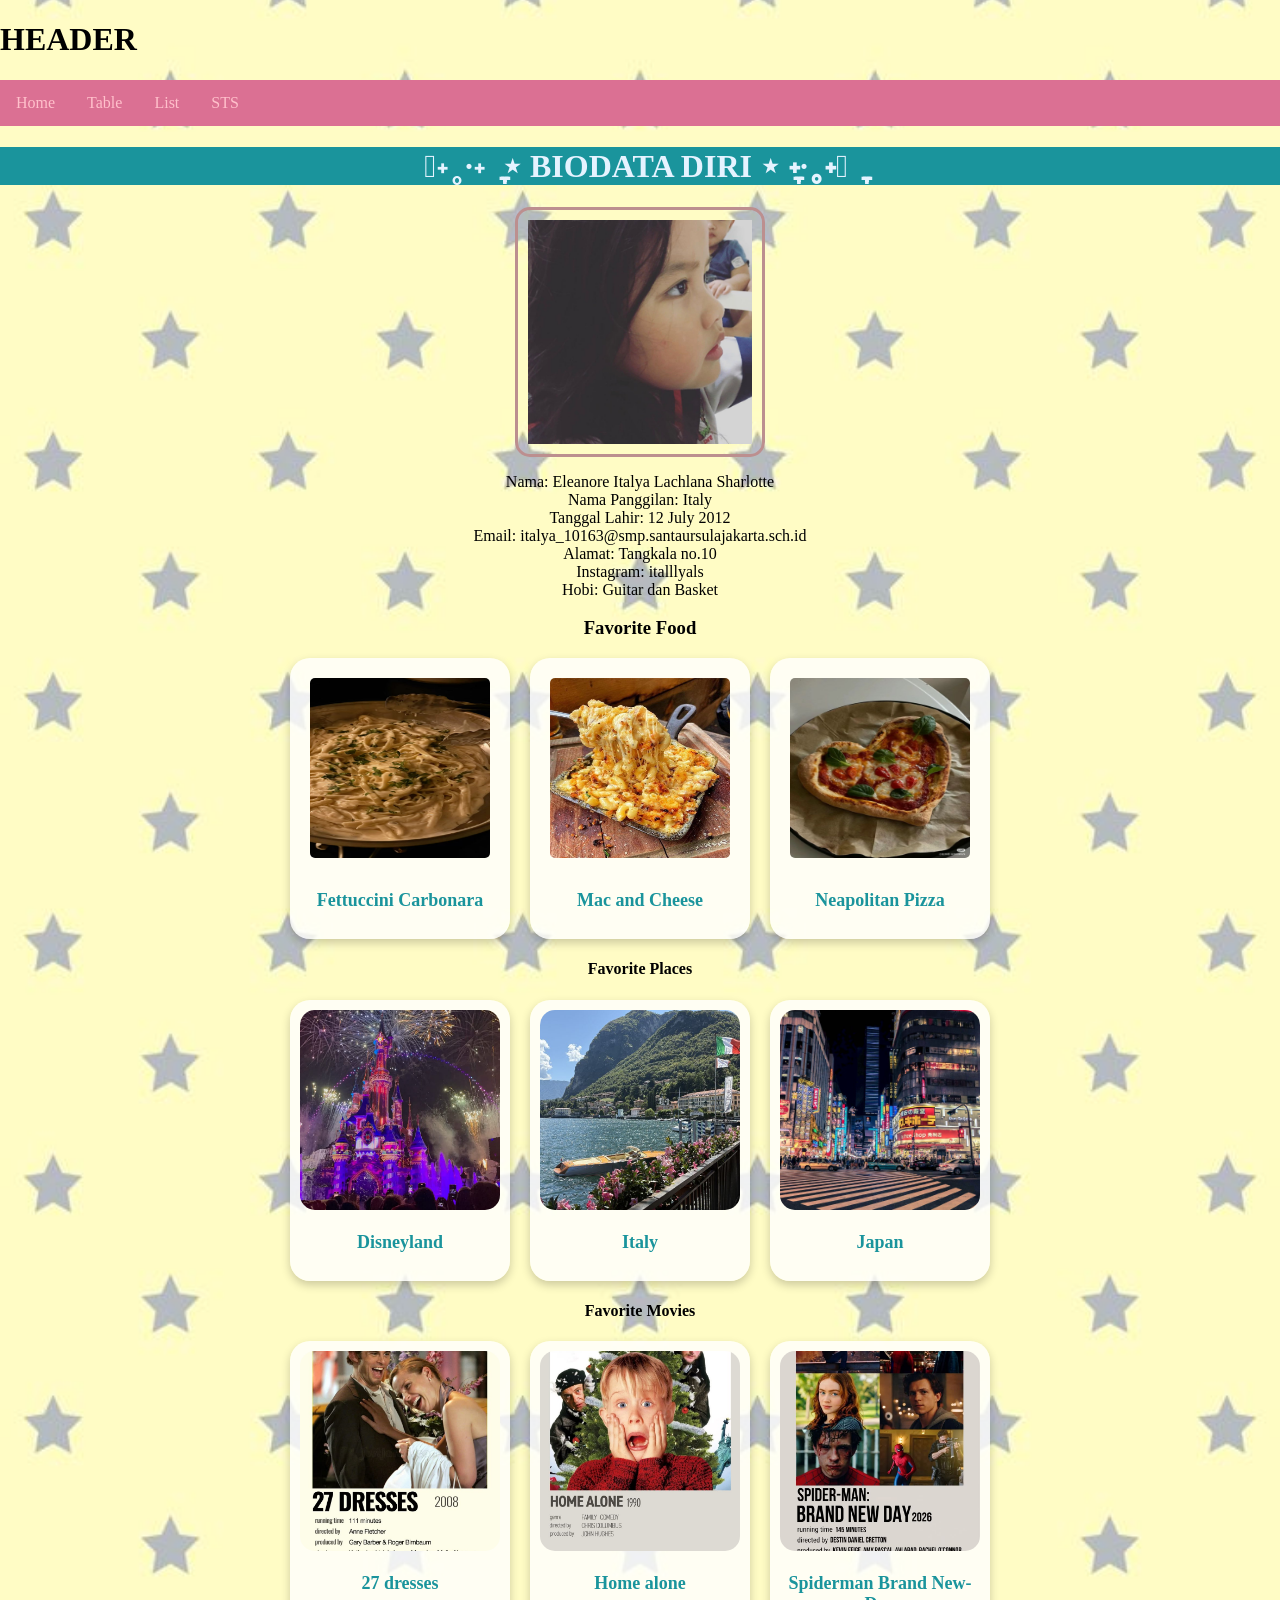
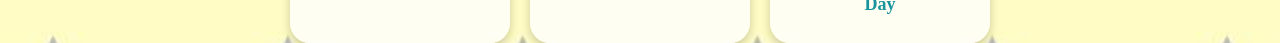
<file: index.html>
<!DOCTYPE html>
<html>
    <head>
        <title> Layout Website </title>
        <link rel="stylesheet" href="index.css">
    </head>
    <body>
    <!-- Membuat Header -->
        <div class="header"> 
            <h1> HEADER </h1>
        </div>
        <!-- Membuat menu/navigator bar -->
         <div class="topnav">
        <a href="index.html">Home</a>
        <a href="table.html"> Table </a>
        <a href="list.html"> List </a>
        <a href="penilaian sts.html"> STS </a>
        </div>

        <!-- Membuat Content -->
         <center>

        <h1 class="h1-judul">𓂃˖˳·˖ ִֶָ ⋆ BIODATA DIRI ⋆ ִֶָ˖·˳˖𓂃 ִֶָ</h1>

        <div class="info">

            <div class="foto">

                <img src="baby.jpg" class="top" alt="Foto">

                <img src="iya.jpg" class="bottom" alt="Foto">

            </div>

            <p>

                Nama: Eleanore Italya Lachlana Sharlotte <br>

                Nama Panggilan: Italy <br>

                Tanggal Lahir: 12 July 2012 <br>

                Email: italya_10163@smp.santaursulajakarta.sch.id <br>

                Alamat: Tangkala no.10 <br>

                Instagram: italllyals <br>

                Hobi: Guitar dan Basket

            </p>

        </div>


        <h3>Favorite Food</h3>

        <div class="makanan">

            <div class="pasta">

                <img src="fettuci.jpg" alt="Fettuccini" width="200" height="200">

                <p>Fettuccini Carbonara</p>

            </div>

            <div class="mac-and-cheese">

                <img src="macnches.jpg" alt="Mac and Cheese" width="200" height="200">

                <p>Mac and Cheese</p>

            </div>

            <div class="neapolitan-pizza">

                <img src="neapo.jpg" alt="Neapolitan Pizza" width="200" height="200">

                <p>Neapolitan Pizza</p>

            </div>

        </div>


        <h4>Favorite Places</h4>

        <div class="places">

            <div class="place">

                <img src="disneyland paris.jpg" alt="Disneyland" width="200" height="200">

                <p>Disneyland</p>

            </div>

            <div class="place">

                <img src="8313a110f9112763c158fc8951a4083f.jpg" alt="Italy" width="200" height="200">

                <p>Italy</p>

            </div>

            <div class="place">

                <img src="dc12011c464a71a27804617a107135e0.jpg" alt="Japan" width="200" height="200">

                <p>Japan</p>

            </div>

        </div>


        <h4>Favorite Movies</h4>

        <div class="movies">

            <div class="movie">

                <img src="27 dresses.jpg" alt="Movie 1" width="200" height="200">

                <p>27 dresses</p>

            </div>

            <div class="movie">

                <img src="homealone.jpg" alt="Movie 2" width="200" height="200">

                <p>Home alone</p>

            </div>

            <div class="movie">

                <img src="ebb4c0ad038f17e576c447342468ef05.jpg" alt="Movie 3" width="200" height="200">

                <p>Spiderman Brand New-Day</p>

            </div>

        </div>

    </center>

</body>

</html>
</file>
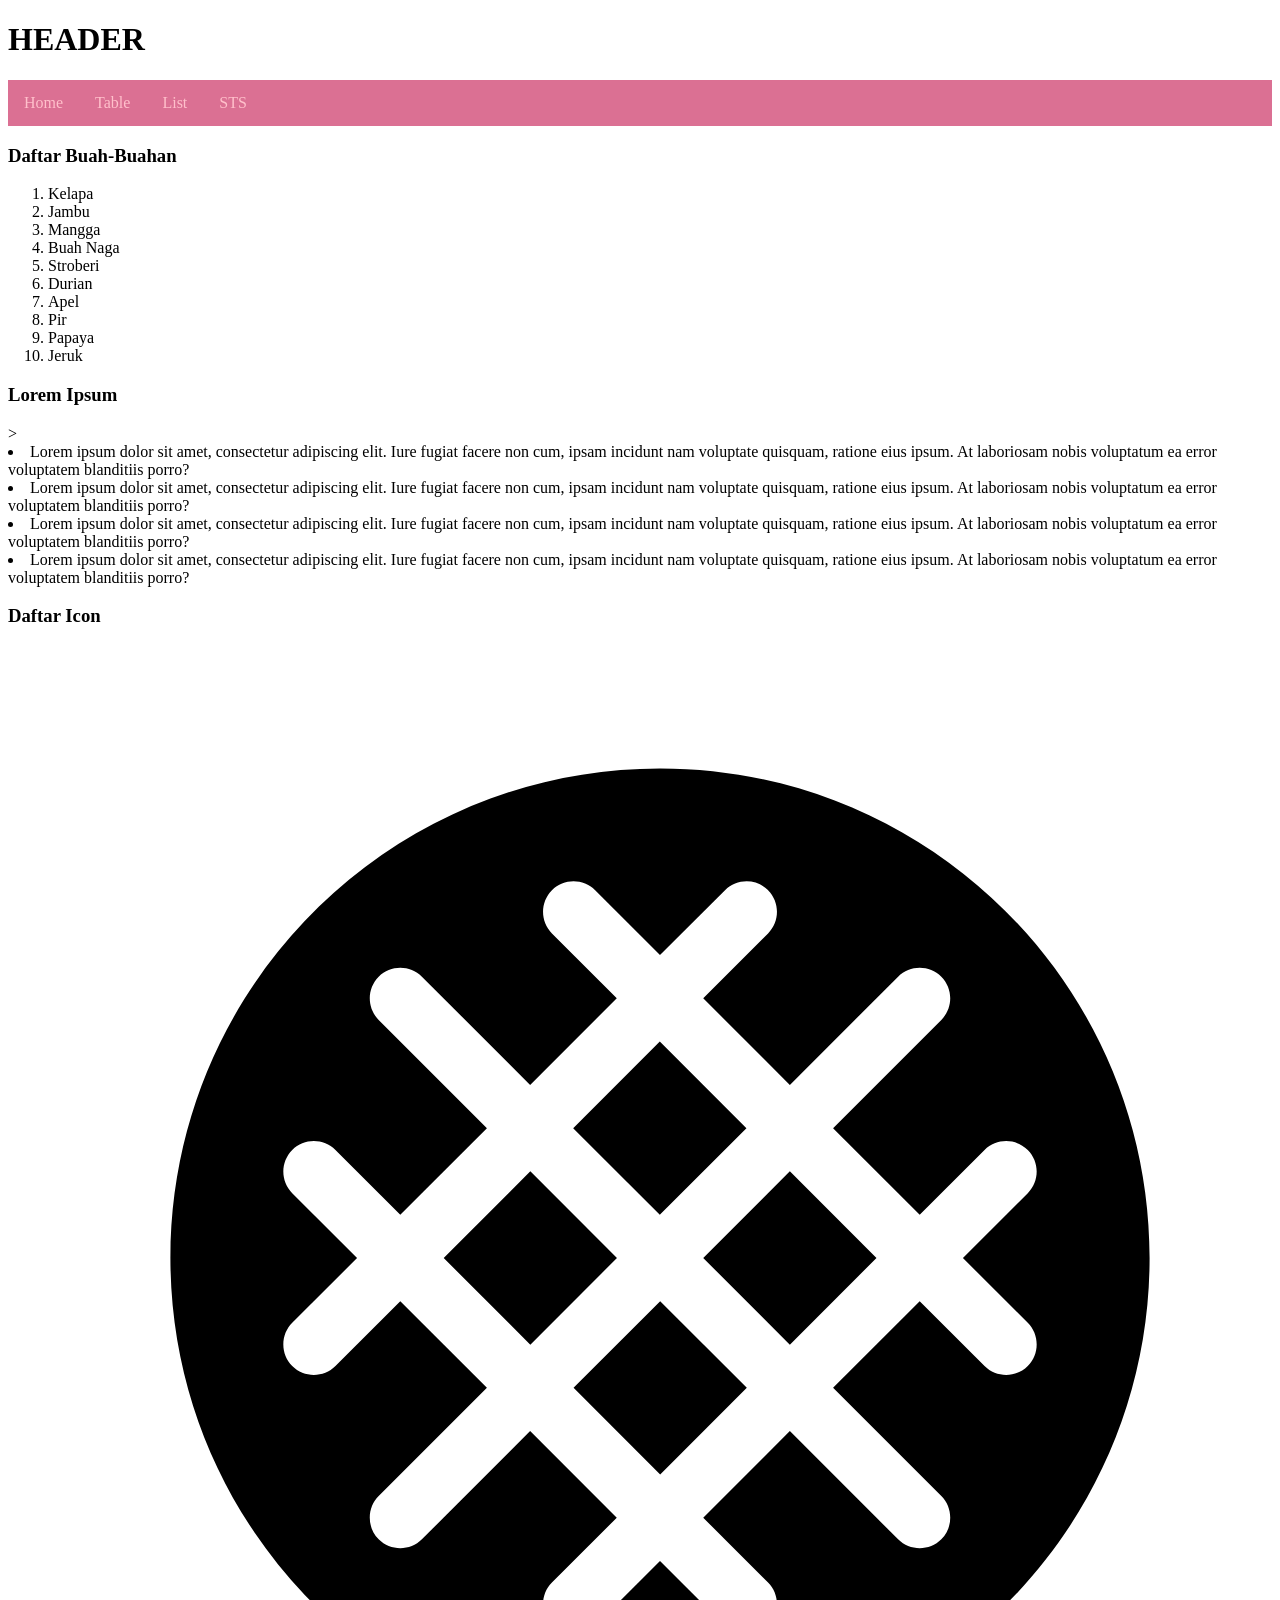
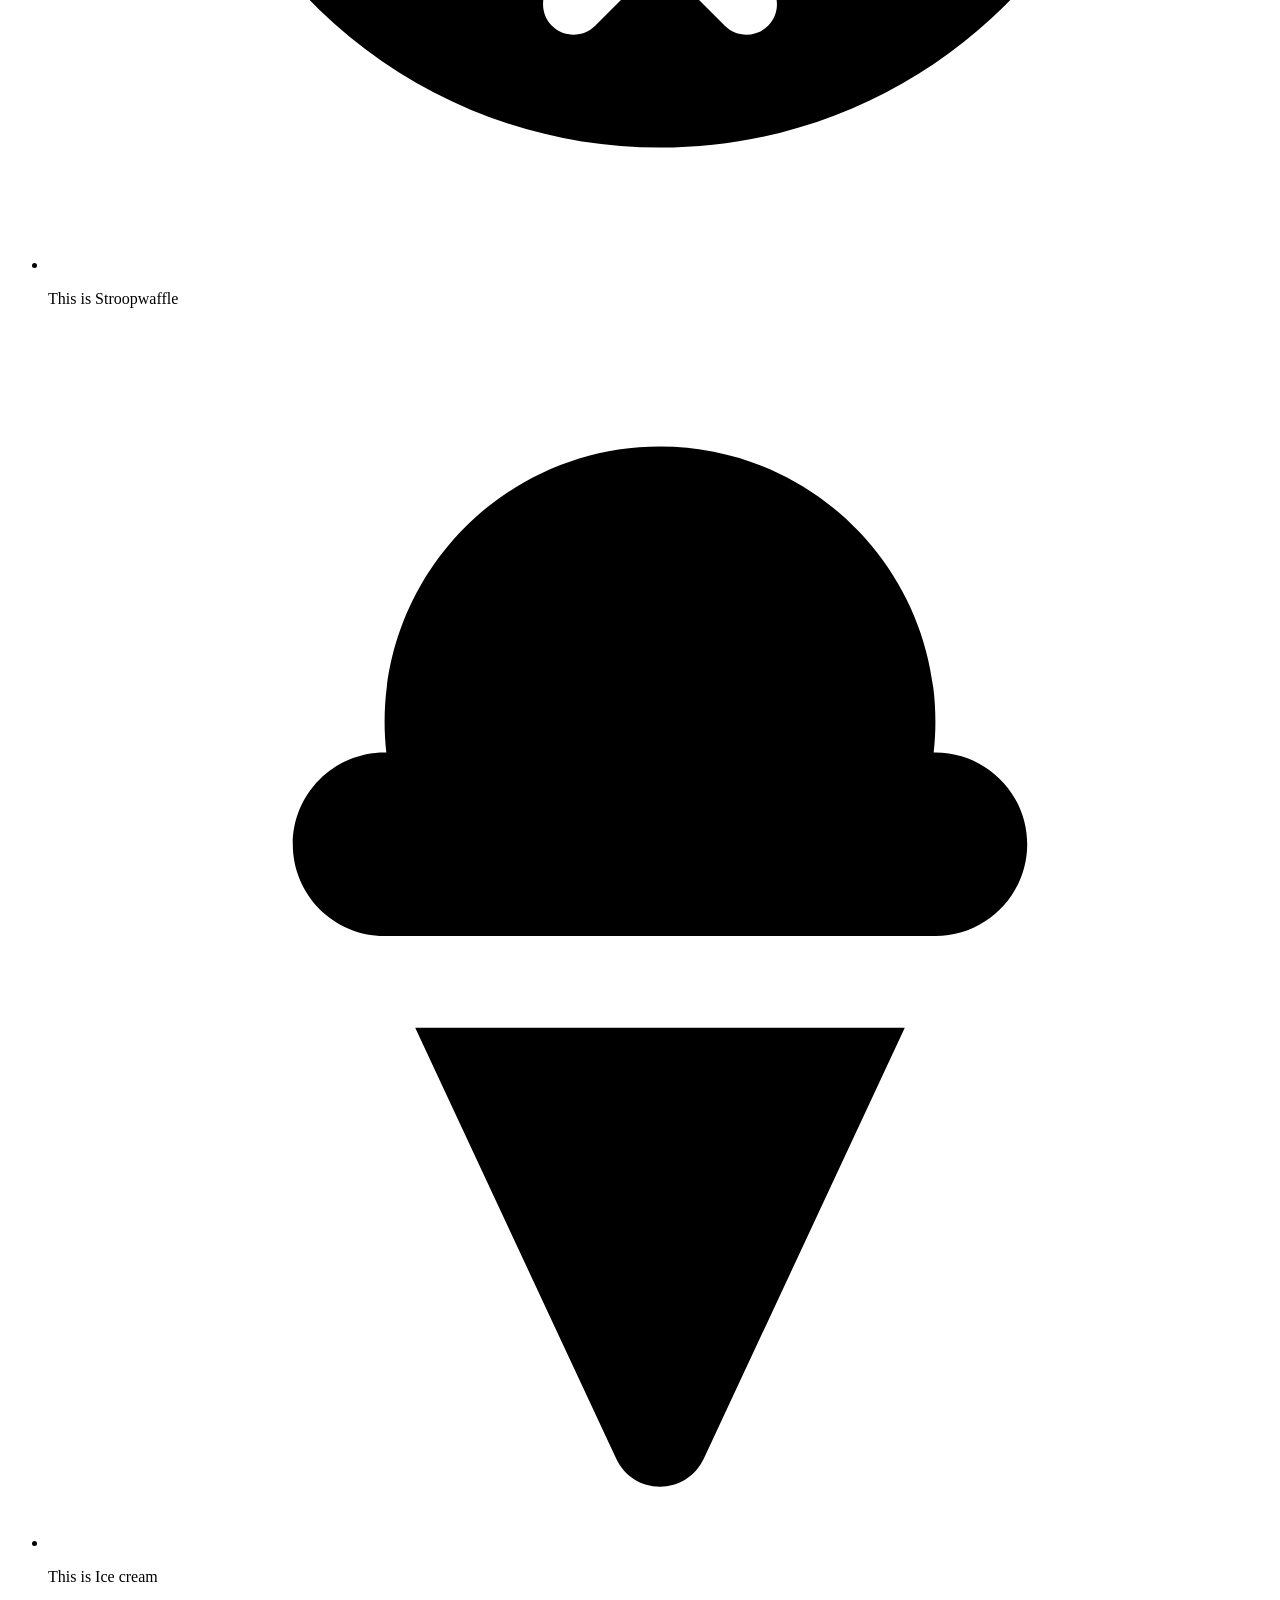
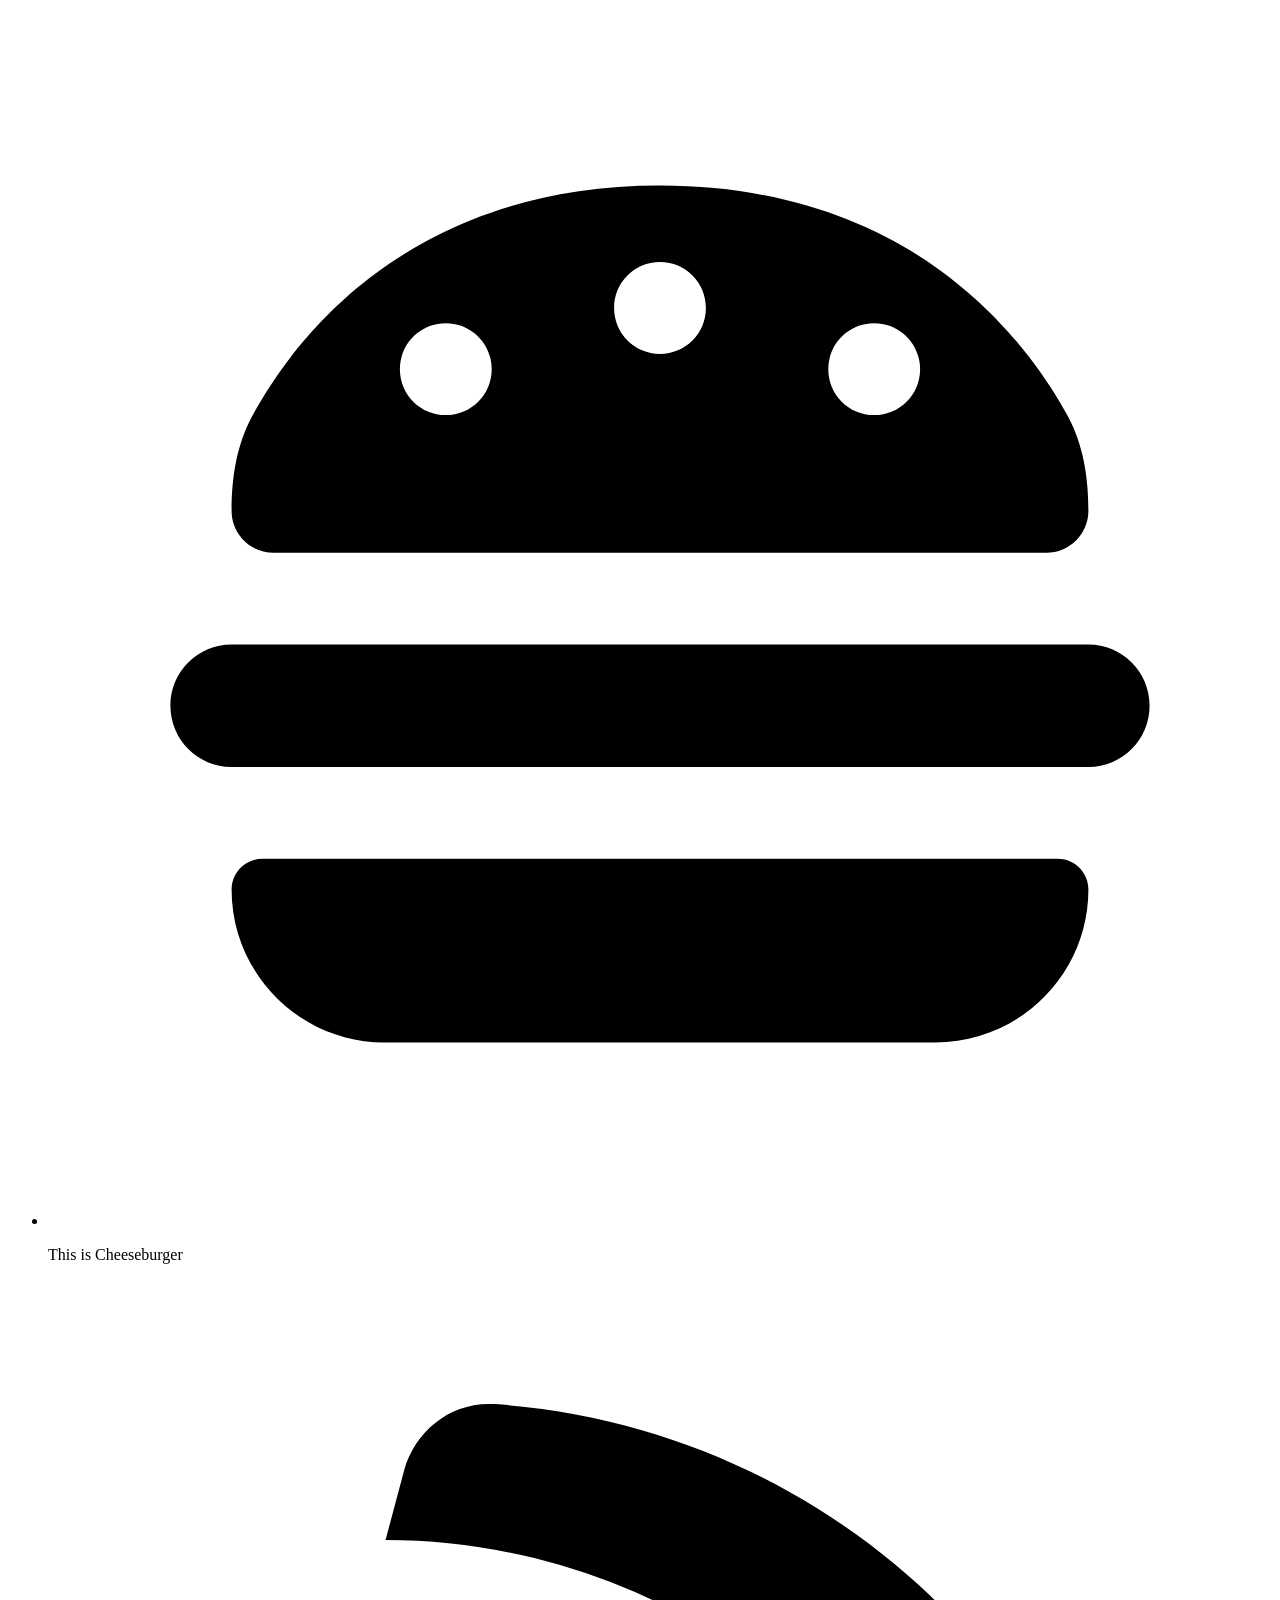
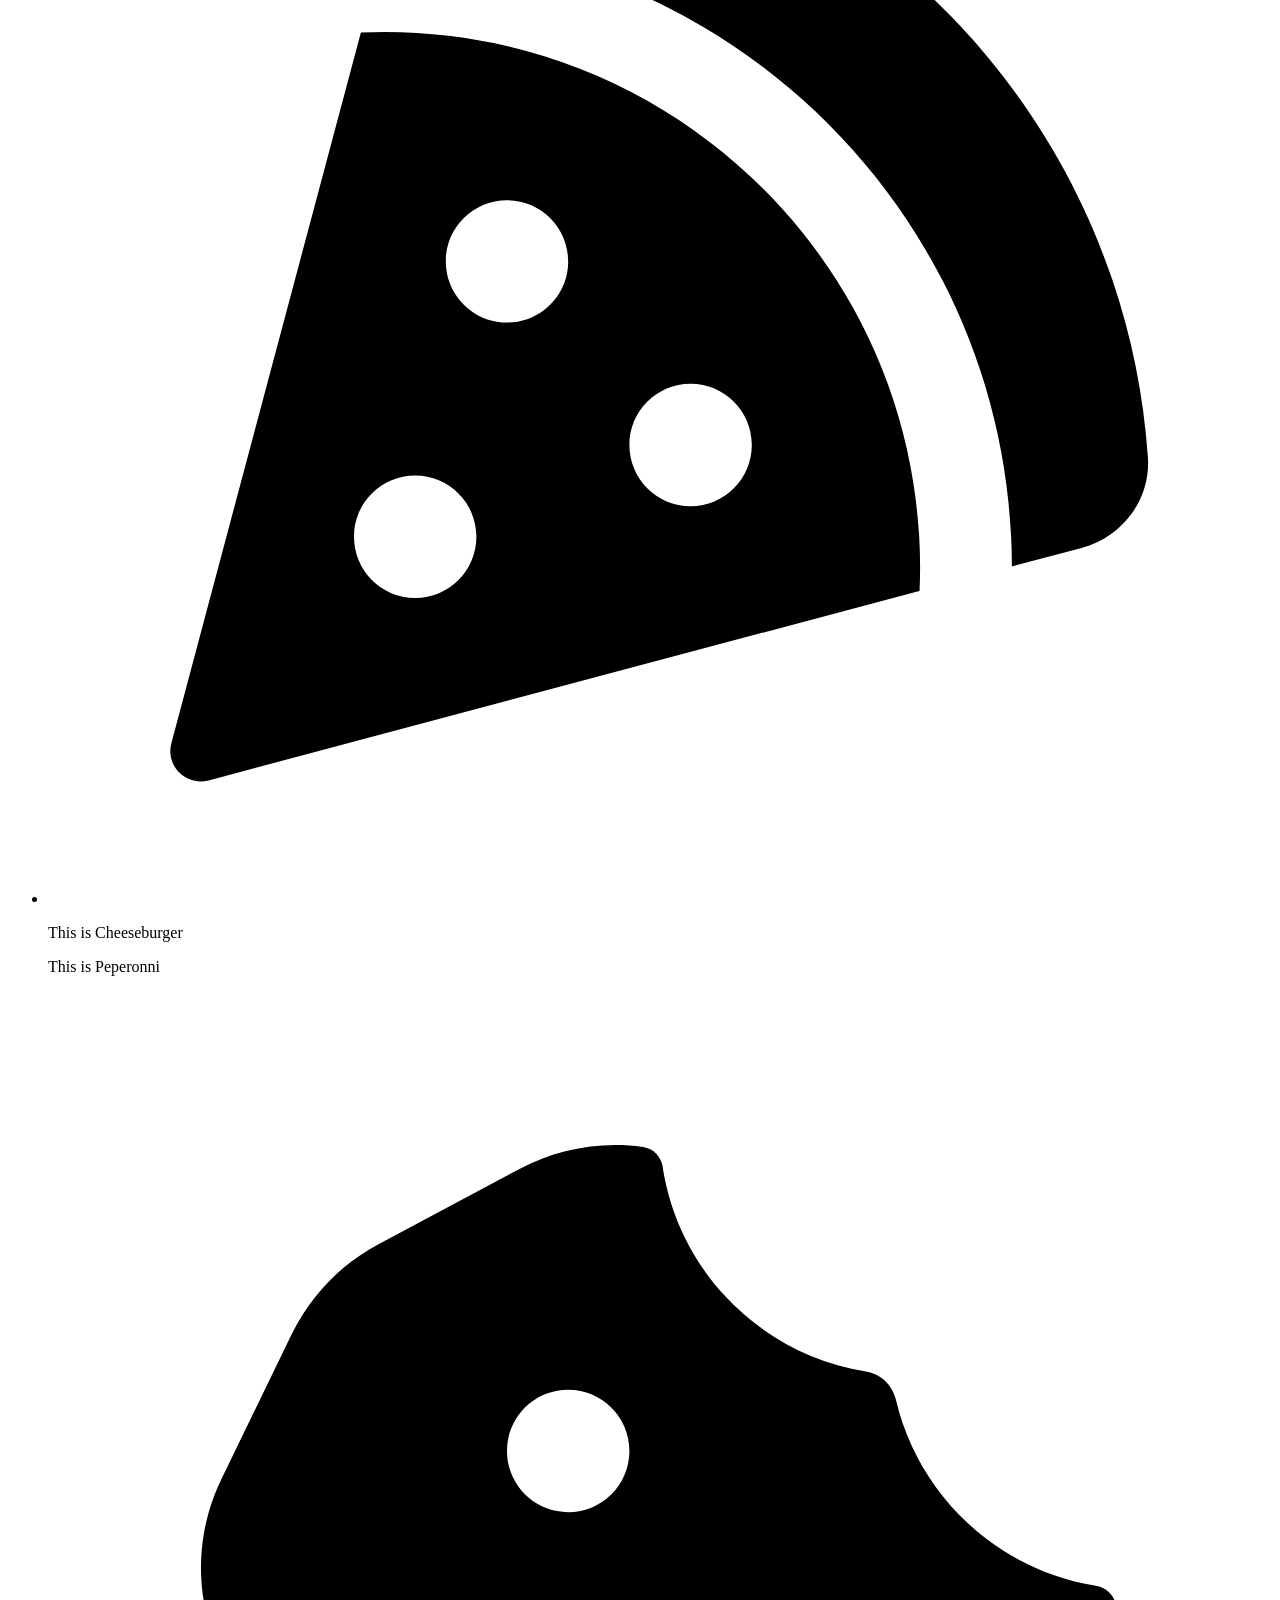
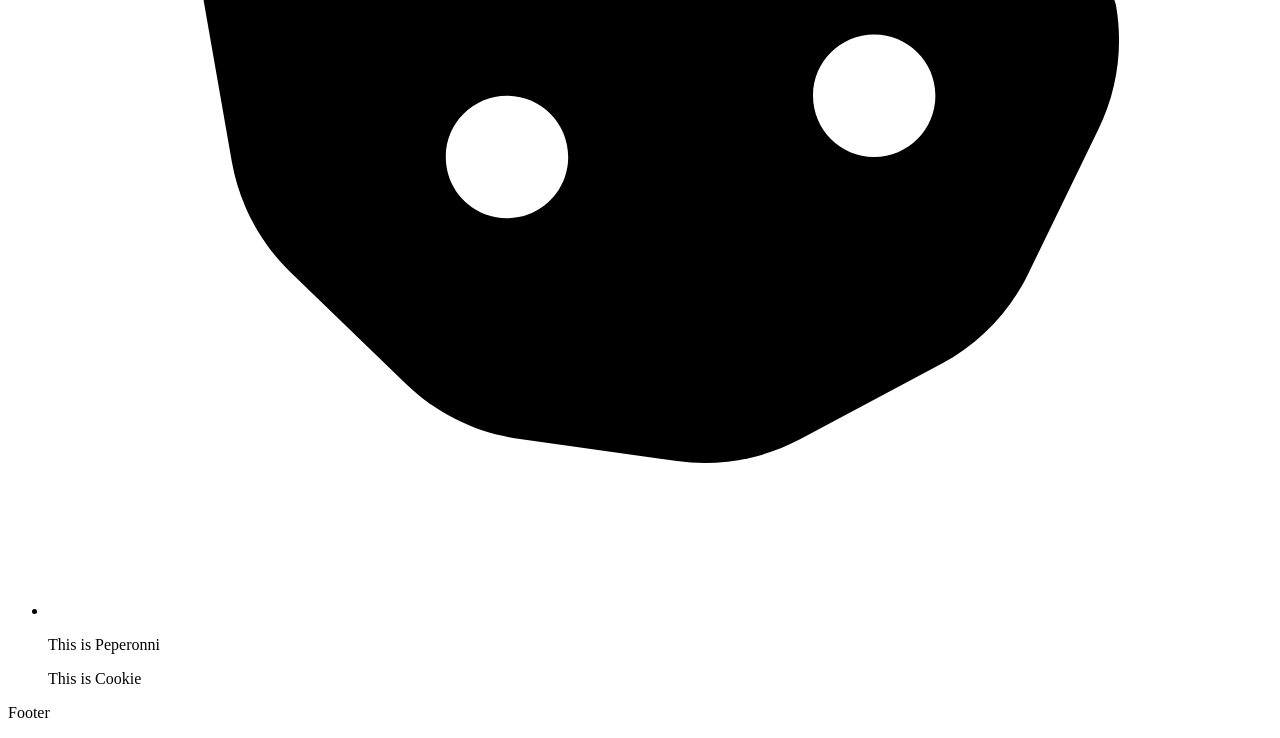
<file: list.html>
<!DOCTYPE html>
<html>
    <head>
        <title> Layout Website </title>
        <link rel="stylesheet" href="list.css">
    </head>
    <body>
    <!-- Membuat Header -->
        <div class="header"> 
            <h1> HEADER </h1>
        </div>
        <!-- Membuat menu/navigator bar -->
         <div class="topnav">
        <a href="index.html">Home</a>
        <a href="table.html"> Table </a>
        <a href="list.html"> List </a>
        <a href="penilaian sts.html">STS</a>
        </div>

        <!-- Membuat Content -->

   <h3> Daftar Buah-Buahan </h3>
   <ol type="ah">
       <li class="ah">Kelapa</li>
       <li class="ah">Jambu</li>
       <li class="ah">Mangga</li>
       <li class="ah">Buah Naga</li>
       <li class="stroberi">Stroberi</li>
       <li class="ah">Durian</li>
       <li class="ah">Apel</li>
       <li class="ah">Pir</li>
       <li class="ah">Papaya</li>
       <li class="ah">Jeruk</li>
   </ol>

    
   <h3 class="I"> Lorem Ipsum </h3>
   <ul></ul>>
       <li class="I">Lorem ipsum dolor sit amet, consectetur adipiscing elit. Iure fugiat facere non cum, ipsam incidunt nam voluptate quisquam, ratione eius ipsum. At laboriosam nobis voluptatum ea error voluptatem blanditiis porro?</li>
       <li class="I">Lorem ipsum dolor sit amet, consectetur adipiscing elit. Iure fugiat facere non cum, ipsam incidunt nam voluptate quisquam, ratione eius ipsum. At laboriosam nobis voluptatum ea error voluptatem blanditiis porro?</li>
       <li class="I">Lorem ipsum dolor sit amet, consectetur adipiscing elit. Iure fugiat facere non cum, ipsam incidunt nam voluptate quisquam, ratione eius ipsum. At laboriosam nobis voluptatum ea error voluptatem blanditiis porro?</li>
       <li class="I">Lorem ipsum dolor sit amet, consectetur adipiscing elit. Iure fugiat facere non cum, ipsam incidunt nam voluptate quisquam, ratione eius ipsum. At laboriosam nobis voluptatum ea error voluptatem blanditiis porro?</li>
    </ul>

    <h3 class="i"> Daftar Icon </h3>
    <ul class="c">
        <li class="c">
            <i class="fa-solid fa-stroopwafel"></i>
            <svg xmlns="http://www.w3.org/2000/svg" viewBox="0 0 640 640"><!--!Font Awesome Free v7.3.1 by @fontawesome - https://fontawesome.com License - https://fontawesome.com/license/free Copyright 2026 Fonticons, Inc.--><path d="M64 320C64 178.6 178.6 64 320 64C461.4 64 576 178.6 576 320C576 461.4 461.4 576 320 576C178.6 576 64 461.4 64 320zM376.6 127.7C370.4 121.5 360.2 121.5 354 127.7L320 161.6L286.1 127.7C279.9 121.5 269.7 121.5 263.5 127.7C257.3 133.9 257.3 144.1 263.5 150.3L297.4 184.2L252.1 229.5L195.5 172.9C189.3 166.7 179.1 166.7 172.9 172.9C166.7 179.1 166.7 189.3 172.9 195.5L229.5 252.1L184.2 297.4L150.3 263.5C144.1 257.3 133.9 257.3 127.7 263.5C121.5 269.7 121.5 279.9 127.7 286.1L161.6 320L127.7 353.9C121.5 360.1 121.5 370.3 127.7 376.5C133.9 382.7 144.1 382.7 150.3 376.5L184.2 342.6L229.5 387.9L172.9 444.5C166.7 450.7 166.7 460.9 172.9 467.1C179.1 473.3 189.3 473.3 195.5 467.1L252.1 410.5L297.4 455.8L263.5 489.7C257.3 495.9 257.3 506.1 263.5 512.3C269.7 518.5 279.9 518.5 286.1 512.3L320 478.4L353.9 512.3C360.1 518.5 370.3 518.5 376.5 512.3C382.7 506.1 382.7 495.9 376.5 489.7L342.6 455.8L387.9 410.5L444.5 467.1C450.7 473.3 460.9 473.3 467.1 467.1C473.3 460.9 473.3 450.7 467.1 444.5L410.5 387.9L455.8 342.6L489.7 376.5C495.9 382.7 506.1 382.7 512.3 376.5C518.5 370.3 518.5 360.1 512.3 353.9L478.4 320L512.3 286.1C518.5 279.9 518.5 269.7 512.3 263.5C506.1 257.3 495.9 257.3 489.7 263.5L455.8 297.4L410.5 252.1L467.1 195.5C473.3 189.3 473.3 179.1 467.1 172.9C460.9 166.7 450.7 166.7 444.5 172.9L387.9 229.5L342.6 184.2L376.5 150.3C382.7 144.1 382.7 133.9 376.5 127.7zM206.9 320L252.2 274.7L297.5 320L252.2 365.3L206.9 320zM274.8 387.9L320.1 342.6L365.4 387.9L320.1 433.2L274.8 387.9zM342.6 320L387.9 274.7L433.2 320L387.9 365.3L342.6 320zM365.2 252.1L319.9 297.4L274.6 252.1L319.9 206.8L365.2 252.1z"/></svg>
            <p> This is Stroopwaffle </p>
        </li>
        <li class="c">
            <i class="fa-solid fa-ice-cream"></i>
            <svg xmlns="http://www.w3.org/2000/svg" viewBox="0 0 640 640"><!--!Font Awesome Free v7.3.1 by @fontawesome - https://fontawesome.com License - https://fontawesome.com/license/free Copyright 2026 Fonticons, Inc.--><path d="M463.1 224C463.7 218.7 464 213.4 464 208C464 128.5 399.5 64 320 64C240.5 64 176 128.5 176 208C176 213.4 176.3 218.7 176.9 224L176 224C149.5 224 128 245.5 128 272C128 298.5 149.5 320 176 320L464 320C490.5 320 512 298.5 512 272C512 245.5 490.5 224 464 224L463.1 224zM192 368L297.2 593.5C301.3 602.3 310.2 608 320 608C329.8 608 338.6 602.3 342.8 593.5L448 368L192 368z"/></svg>
            <p> This is Ice cream </p>
        </li>
         <li class="c">
            <i class="fa-solid fa-burger"></i>
            <svg xmlns="http://www.w3.org/2000/svg" viewBox="0 0 640 640"><!--!Font Awesome Free v7.3.1 by @fontawesome - https://fontawesome.com License - https://fontawesome.com/license/free Copyright 2026 Fonticons, Inc.--><path d="M112 448C103.2 448 96 455.2 96 464C96 508.2 131.8 544 176 544L464 544C508.2 544 544 508.2 544 464C544 455.2 536.8 448 528 448L112 448zM96 266C96 278.2 105.9 288 118 288L522 288C534.2 288 544 278.1 544 266C544 248.8 541.4 231.6 533.2 216.5C511 175.7 450.9 96 320 96C189.1 96 129 175.6 106.8 216.5C98.6 231.6 96 248.8 96 266zM64 368C64 385.7 78.3 400 96 400L544 400C561.7 400 576 385.7 576 368C576 350.3 561.7 336 544 336L96 336C78.3 336 64 350.3 64 368zM320 136C333.3 136 344 146.7 344 160C344 173.3 333.3 184 320 184C306.7 184 296 173.3 296 160C296 146.7 306.7 136 320 136zM184 192C184 178.7 194.7 168 208 168C221.3 168 232 178.7 232 192C232 205.3 221.3 216 208 216C194.7 216 184 205.3 184 192zM432 168C445.3 168 456 178.7 456 192C456 205.3 445.3 216 432 216C418.7 216 408 205.3 408 192C408 178.7 418.7 168 432 168z"/></svg>
            <p> This is Cheeseburger </p>
        </li>
         <li class="c">
            <i class="fa-solid fa-pizza-slice"></i>
            <svg xmlns="http://www.w3.org/2000/svg" viewBox="0 0 640 640"><!--!Font Awesome Free v7.3.1 by @fontawesome - https://fontawesome.com License - https://fontawesome.com/license/free Copyright 2026 Fonticons, Inc.--><path d="M233.7 64.9C210.9 63.3 191.8 78.9 186.2 99.6L176.5 136C357.3 136.3 503.7 282.7 504 463.5L540.4 453.8C561.2 448.3 576.7 429.1 575.1 406.3C562.5 223.5 416.5 77.5 233.7 64.9zM455.7 476.4C455.9 472.3 456 468.2 456 464C456 309.4 330.6 184 176 184C171.9 184 167.7 184.1 163.6 184.3L64.5 555.9C63 561.4 64.6 567.3 68.6 571.3C72.6 575.3 78.5 576.9 84 575.4L455.6 476.3zM240 272C257.7 272 272 286.3 272 304C272 321.7 257.7 336 240 336C222.3 336 208 321.7 208 304C208 286.3 222.3 272 240 272zM304 400C304 382.3 318.3 368 336 368C353.7 368 368 382.3 368 400C368 417.7 353.7 432 336 432C318.3 432 304 417.7 304 400zM160 448C160 430.3 174.3 416 192 416C209.7 416 224 430.3 224 448C224 465.7 209.7 480 192 480C174.3 480 160 465.7 160 448z"/></svg>            <p> This is Cheeseburger </p>
            <p> This is Peperonni</p>
        </li>
            <li class="c">
            <i class="fa-solid fa-cookie-bite"></i>
            <svg xmlns="http://www.w3.org/2000/svg" viewBox="0 0 640 640"><!--!Font Awesome Free v7.3.1 by @fontawesome - https://fontawesome.com License - https://fontawesome.com/license/free Copyright 2026 Fonticons, Inc.--><path d="M321.5 91.6C320.7 86.2 316.6 81.8 311.2 81C289.1 77.9 266.6 81.9 246.8 92.4L172.8 131.9C153.1 142.4 137.2 158.9 127.4 179L90.7 254.6C80.9 274.7 77.7 297.5 81.6 319.5L96.1 402.3C100 424.4 110.7 444.6 126.8 460.2L187.1 518.6C203.2 534.2 223.7 544.2 245.8 547.3L328.8 559C350.9 562.1 373.4 558.1 393.2 547.6L467.2 508.1C486.9 497.6 502.8 481.1 512.6 460.9L549.3 385.4C559.1 365.3 562.3 342.5 558.4 320.5C557.5 315.2 553.1 311.2 547.8 310.4C496.3 302.2 455 263.3 443.3 213C441.5 205.4 435.3 199.6 427.6 198.4C373 189.7 329.9 146.4 321.4 91.6zM272 208C289.7 208 304 222.3 304 240C304 257.7 289.7 272 272 272C254.3 272 240 257.7 240 240C240 222.3 254.3 208 272 208zM208 400C208 382.3 222.3 368 240 368C257.7 368 272 382.3 272 400C272 417.7 257.7 432 240 432C222.3 432 208 417.7 208 400zM432 336C449.7 336 464 350.3 464 368C464 385.7 449.7 400 432 400C414.3 400 400 385.7 400 368C400 350.3 414.3 336 432 336z"/></svg>            <p> This is Peperonni</p>
            <p> This is Cookie</p>
            </li>
        </ul>

        <!--Membuat Footer-->
        <div class="footer">
            <p>Footer</p>
        </div>
    </body>
</file>
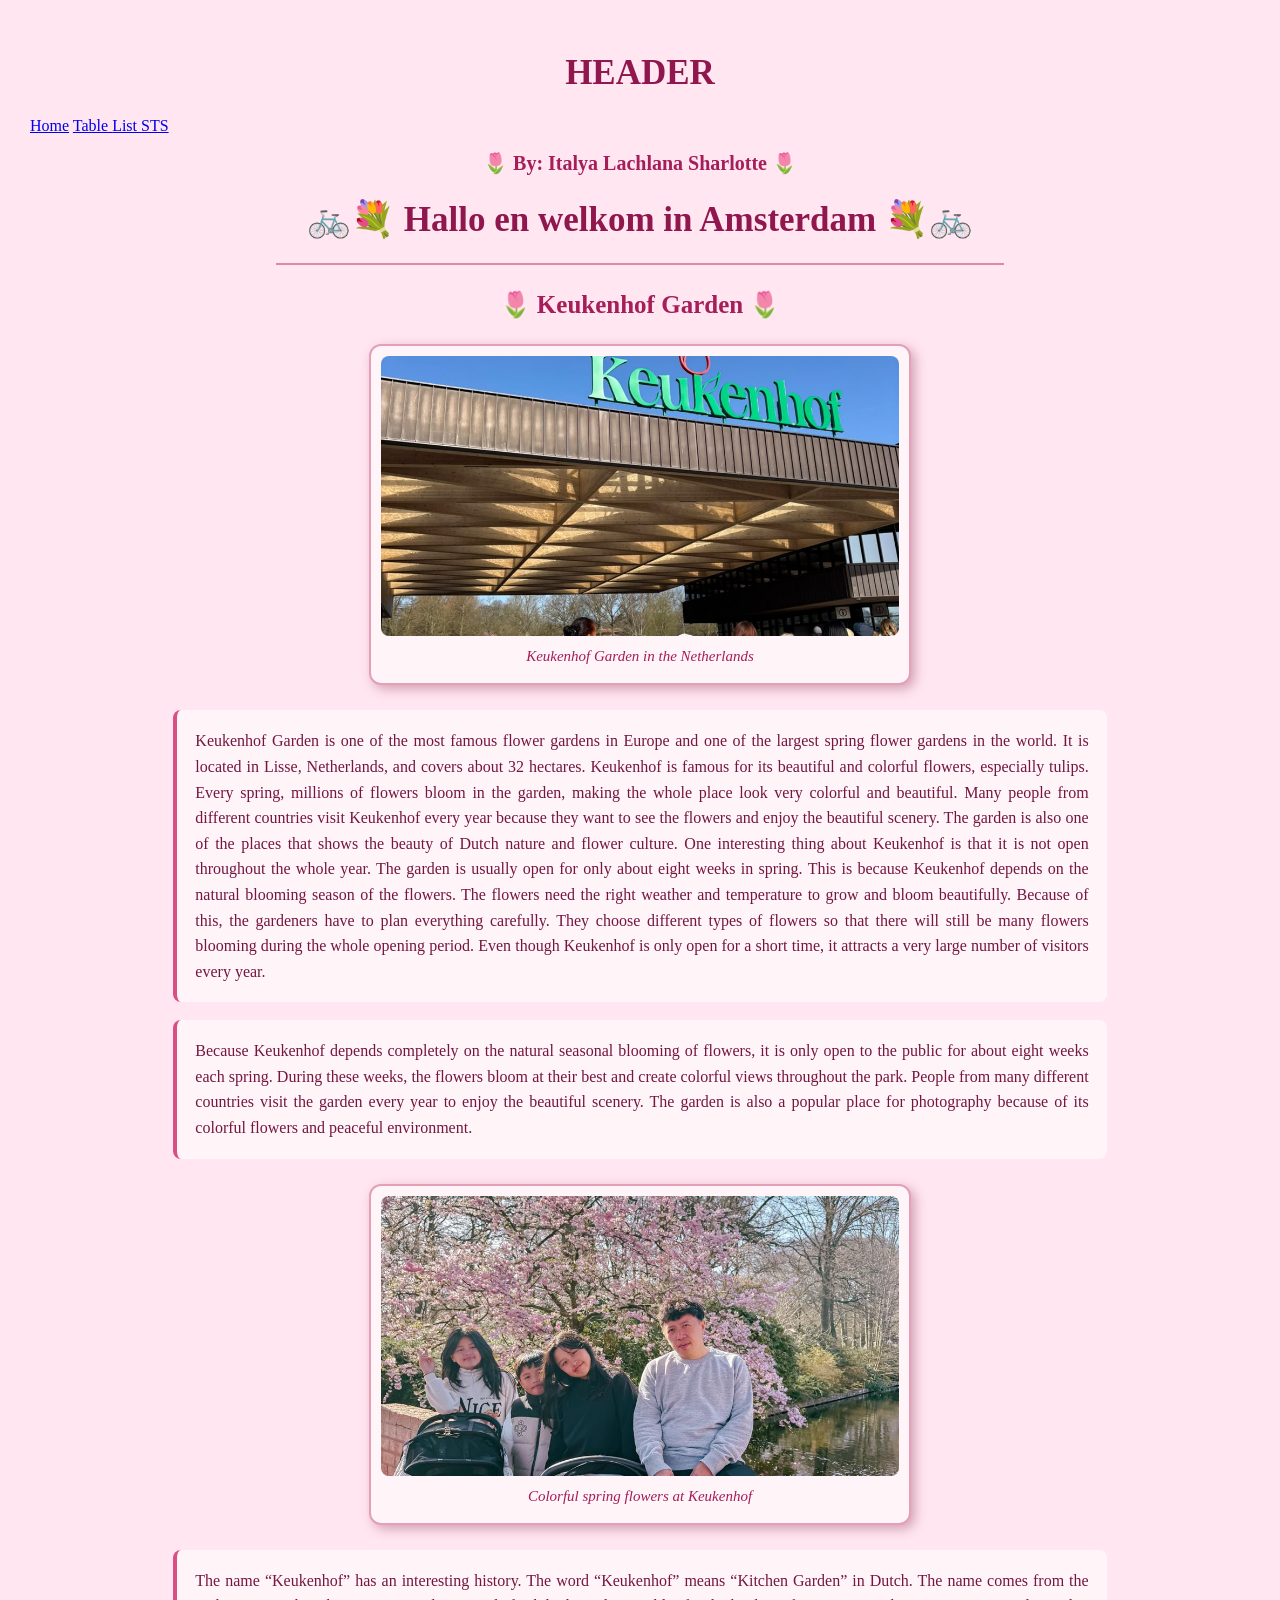
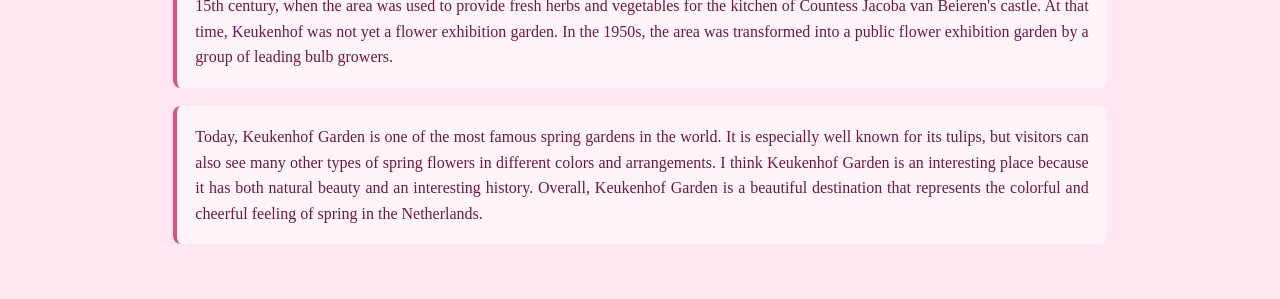
<file: penilaian sts.html>
<!DOCTYPE html>
<html>

<head>
    <title>Amsterdam, Netherlands</title>
    <link rel="stylesheet" href="penilaian sts.css">
</head>
<div class="header"> 
            <h1> HEADER </h1>
        </div>
        <!-- Membuat menu/navigator bar -->
         <div class="topnav">
        <a href="index.html">Home</a>
        <a href="table.html"> Table </a>
        <a href="list.html"> List </a>
        <a href="penilaian sts.html">STS</a>
        </div>
<body>

<div class="container">

    <h2>🌷 By: Italya Lachlana Sharlotte 🌷</h2>

    <h1>🚲💐 Hallo en welkom in Amsterdam 💐🚲</h1>

    <hr>

    <h3>🌷 Keukenhof Garden 🌷</h3>

    <div class="image-box">
        <img src="keukenhof.jpg" alt="Keukenhof Garden">
        <p class="caption">Keukenhof Garden in the Netherlands</p>
    </div>

    <div class="text-box">

        <p>
            Keukenhof Garden is one of the most famous flower gardens in Europe and one of the largest spring flower gardens in the world. It is located in Lisse, Netherlands, and covers about 32 hectares. Keukenhof is famous for its beautiful and colorful flowers, especially tulips. Every spring, millions of flowers bloom in the garden, making the whole place look very colorful and beautiful. Many people from different countries visit Keukenhof every year because they want to see the flowers and enjoy the beautiful scenery. The garden is also one of the places that shows the beauty of Dutch nature and flower culture.
One interesting thing about Keukenhof is that it is not open throughout the whole year. The garden is usually open for only about eight weeks in spring. This is because Keukenhof depends on the natural blooming season of the flowers. The flowers need the right weather and temperature to grow and bloom beautifully. Because of this, the gardeners have to plan everything carefully. They choose different types of flowers so that there will still be many flowers blooming during the whole opening period. Even though Keukenhof is only open for a short time, it attracts a very large number of visitors every year.
        </p>

        <p>
            Because Keukenhof depends completely on the natural seasonal blooming of flowers, it is only open to the public for about eight weeks each spring. During these weeks, the flowers bloom at their best and create colorful views throughout the park. People from many different countries visit the garden every year to enjoy the beautiful scenery. The garden is also a popular place for photography because of its colorful flowers and peaceful environment.
        </p>

    </div>

    <div class="image-box">
        <img src="keukenhoftwo.jpg" alt="Colorful flowers in Keukenhof">
        <p class="caption">Colorful spring flowers at Keukenhof</p>
    </div>

    <div class="text-box">

        <p>
            The name “Keukenhof” has an interesting history. The word “Keukenhof” means “Kitchen Garden” in Dutch. The name comes from the 15th century, when the area was used to provide fresh herbs and vegetables for the kitchen of Countess Jacoba van Beieren's castle. At that time, Keukenhof was not yet a flower exhibition garden. In the 1950s, the area was transformed into a public flower exhibition garden by a group of leading bulb growers.
        </p>

        <p>
            Today, Keukenhof Garden is one of the most famous spring gardens in the world. It is especially well known for its tulips, but visitors can also see many other types of spring flowers in different colors and arrangements. I think Keukenhof Garden is an interesting place because it has both natural beauty and an interesting history. Overall, Keukenhof Garden is a beautiful destination that represents the colorful and cheerful feeling of spring in the Netherlands.
        </p>

    </div>

</div>

</body>

</html>
</file>
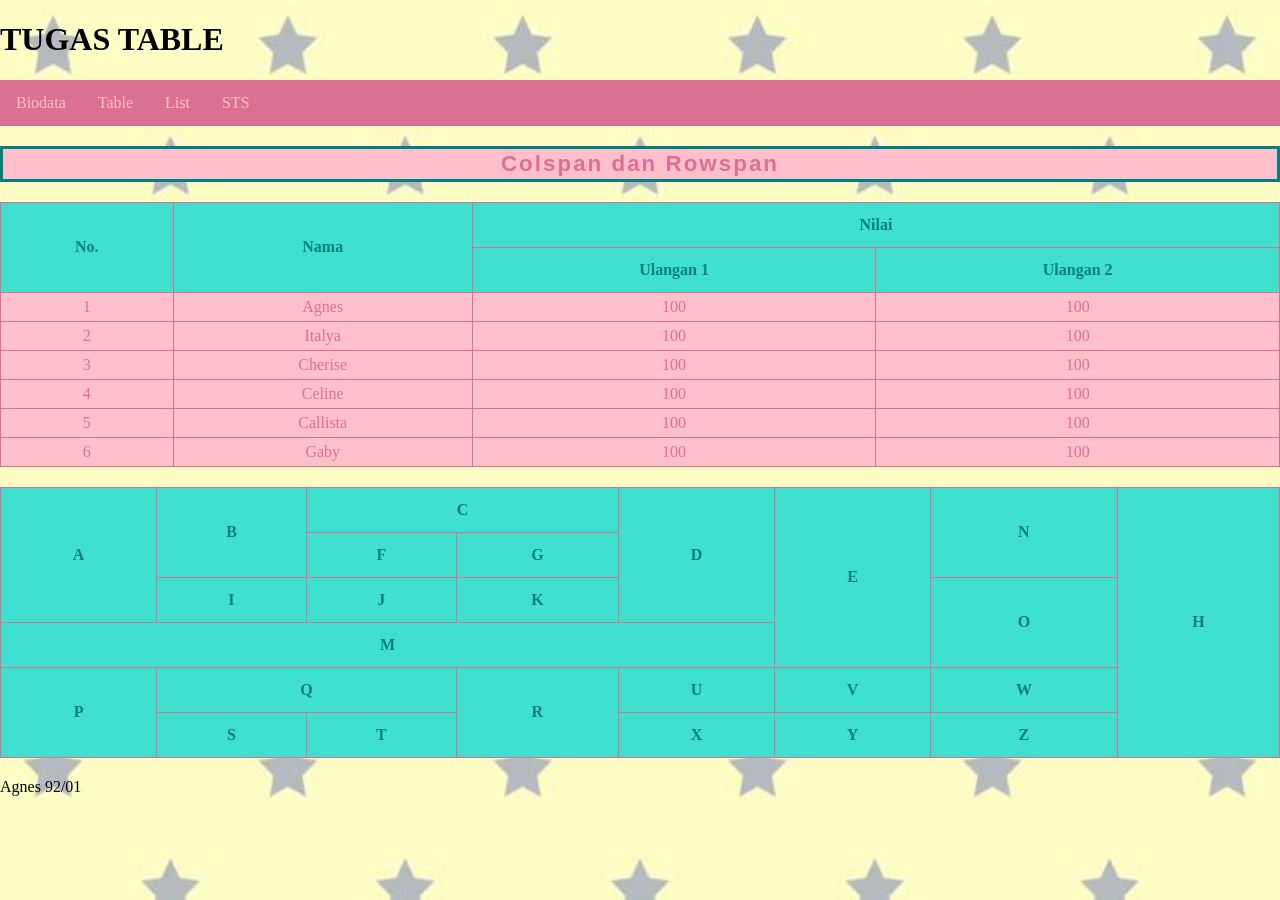
<file: table.html>
<!DOCTYPE html>
<html>
    <head>
        <title> Layout Website </title>
        <link rel="stylesheet" href="index.css">
        <link rel="stylesheet" href="table.css">
    </head>
    <body>
        <!-- Membuat header -->
         <div class="header">
            <h1> TUGAS TABLE </h1>
         </div> 
        <!-- Membuat menu / nav bar-->
         <div class="topnav">
            <a href="index.html"> Biodata </a>
            <a href="table.html"> Table </a>
            <a href="list.html">List</a>
            <a href="penilaian sts.html"> STS </a>
         </div>
        
        
         <!-- Membuat content -->
         <h2> Colspan dan Rowspan </h2>

        <table>
            <tr>
                <th rowspan="2" class="hover">No.</th>
                <th rowspan="2" class="hover">Nama</th>
                <th rowspan="1" colspan="2" class="hover">Nilai</th>
            </tr>
            <tr>
                <th class="hover">Ulangan 1</th>
                <th class="hover">Ulangan 2</th>
            </tr>
            <tr>
                <td class="hover">1</td>
                <td class="hover">Agnes</A></td>
                <td class="hover">100</td>
                <td class="hover">100</td>
            </tr>
            <tr>
                <td class="hover">2</td>
                <td class="hover">Italya</td>
                <td class="hover">100</td>
                <td class="hover">100</td>
            </tr>
            <tr>
                <td class="hover">3</td>
                <td class="hover">Cherise</td>
                <td class="hover">100</td>
                <td class="hover">100</td>
            </tr>
            <tr>
                <td class="hover">4</td>
                <td class="hover">Celine</td>
                <td class="hover">100</td>
                <td class="hover">100</td>
            </tr>
            <tr>
                <td class="hover">5</td>
                <td class="hover">Callista</td>
                <td class="hover">100</td>
                <td class="hover">100</td>
            </tr>
            <tr>
                <td class="hover">6</td>
                <td class="hover">Gaby</td>
                <td class="hover">100</td>
                <td class="hover">100</td>
            </tr>
        </table>

        <!-- merge -->

        <table>
            <tr>
                <th rowspan="3" class="hover"> A </th>
                <th rowspan="2" class="hover"> B </th>
                <th colspan="2" class="hover"> C </th>
                <th rowspan="3" class="hover"> D </th>
                <th rowspan="4" class="hover"> E </th>
                <th rowspan="2" class="hover"> N </th>
                <th rowspan="6" class="hover"> H </th>
            </tr>
            <tr>
                <th rowspan="1" class="hover"> F </th>
                <th class="hover"> G </th>
            </tr>
            <tr>
                <th class="hover"> I </th>
                <th class="hover"> J </th>
                <th class="hover"> K </th>
                <th rowspan="2" class="hover"> O </th>
            </tr>
            <tr>
                <th colspan="5" class="hover"> M </th>
            </tr>
            <tr>
                <th rowspan="2" class="hover"> P </th>
                <th colspan="2" class="hover"> Q </th>
                <th rowspan="2" class="hover"> R </th>
                <th rowspan="1" class="hover"> U </th>
                <th class="hover"> V </th>
                <th class="hover"> W </th>
            </tr>
            <tr>
                <th class="hover"> S </th>
                <th class="hover"> T </th>
                <th class="hover"> X </th>
                <th class="hover"> Y </th>
                <th class="hover"> Z </th>
            </tr>
        </table>

        <!-- Membuat footer -->
         <div class="footer">
            <p> Agnes 92/01 </p>
         </div>
    </body>
</html>
</file>
<file: index.css>
*{
    box-sizing: border-box;
}

.topnav{
    overflow: hidden;
    background-color:palevioletred;
}

.topnav a{
    float: left;
    display: block;
    color: pink;
    text-align: center;
    padding: 14px 16px;
    text-decoration: none;
}

.topnav a:hover{
    background-color: pink;
    color: palevioletred;
}



body{

    background-image: url(bgimg.jpg);
    background-size: cover;
    background-position: center;
    margin: 0;

}

.h1-judul{

    background-color: rgb(26, 148, 156);
    color: rgb(229, 243, 255);

}

div.foto{

    position: relative;

    width: 250px;

    height: 250px;

    overflow: hidden;

    border-radius: 15px;

    cursor: pointer;

    display: flex;

    align-items: center;

    justify-content: center;

    border: 3px solid rosybrown;

}

div.foto img{

    position: absolute;

    width: 100%;

    height: 100%;

    object-fit: cover;

    object-position: center;

    transition: transform 0.5s ease, opacity 0.5s ease;

}

div.foto img.top{

    opacity: 1;

    z-index: 2;

}

div.foto:hover img.top{

    opacity: 0;

    transform: scale(1.1);

}

div.foto img.bottom{

    opacity: 0;

    z-index: 1;

}

div.foto:hover img.bottom{

    opacity: 1;

    transform: scale(1.1);

}


div.makanan{

    display: flex;

    justify-content: center;

    gap: 20px;

    text-align: center;

}

div.makanan > div{

    background-color: rgba(255, 255, 255, 0.8);

    border-radius: 20px;

    padding: 10px;

    width: 220px;

    box-shadow: 0 4px 10px rgba(0, 0, 0, 0.2);

    transition: transform 0.4s ease, box-shadow 0.4s ease;

}

div.makanan > div:hover{

    transform: translateY(-10px);

    box-shadow: 0 8px 18px rgba(0, 0, 0, 0.3);

}

div.makanan img{

    border-radius: 15px;

    transition: transform 0.4s ease;

}

div.makanan > div:hover img{

    transform: scale(1.05);

}

div.makanan p{

    font-size: 18px;

    font-weight: bold;

    color: rgb(26, 148, 156);

}


div.places{

    display: flex;

    justify-content: center;

    gap: 20px;

    text-align: center;

}

div.place{

    background-color: rgba(255, 255, 255, 0.8);

    border-radius: 20px;

    padding: 10px;

    width: 220px;

    box-shadow: 0 4px 10px rgba(0, 0, 0, 0.2);

    transition: transform 0.4s ease, box-shadow 0.4s ease;

}

div.place:hover{

    transform: translateY(-10px);

    box-shadow: 0 8px 18px rgba(0, 0, 0, 0.3);

}

div.place img{

    width: 200px;

    height: 200px;

    object-fit: cover;

    border-radius: 15px;

    padding: 0;

    transition: transform 0.4s ease;

}

div.place:hover img{

    transform: scale(1.05);

}

div.place p{

    font-size: 18px;

    font-weight: bold;

    color: rgb(26, 148, 156);

    transition: color 0.3s ease;

}

div.place:hover p{

    color: rgb(255, 128, 149);

}


div.movies{

    display: flex;

    justify-content: center;

    gap: 20px;

    text-align: center;

}

div.movie{

    background-color: rgba(255, 255, 255, 0.8);

    border-radius: 20px;

    padding: 10px;

    width: 220px;

    box-shadow: 0 4px 10px rgba(0, 0, 0, 0.2);

    transition: transform 0.4s ease, box-shadow 0.4s ease;

}

div.movie:hover{

    transform: translateY(-10px);

    box-shadow: 0 8px 18px rgba(0, 0, 0, 0.3);

}

div.movie img{

    width: 200px;

    height: 200px;

    object-fit: cover;

    border-radius: 15px;

    padding: 0;

    transition: transform 0.4s ease;

}

div.movie:hover img{

    transform: scale(1.05);

}

div.movie p{

    font-size: 18px;

    font-weight: bold;

    color: rgb(26, 148, 156);

    transition: color 0.3s ease;

}

div.movie:hover p{

    color: rgb(255, 128, 149);

}


img{

    padding: 10px;

}
</file>
<file: list.css>
*{
    box-sizing: border-box;
}

.topnav{
    overflow: hidden;
    background-color:palevioletred;
}

.topnav a{
    float: left;
    display: block;
    color: pink;
    text-align: center;
    padding: 14px 16px;
    text-decoration: none;
}

.topnav a:hover{
    background-color: pink;
    color: palevioletred;
}
</file>
<file: penilaian sts.css>
body {
    background-color: #ffe6f0;
    font-family: "Times New Roman", Times, serif;
    margin: 0;
    padding: 30px;
    color: #74163f;
}

.container {
    width: 85%;
    margin: auto;
}

h2 {
    text-align: center;
    color: #a51d59;
    font-size: 20px;
}

h1 {
    text-align: center;
    color: #8f174d;
    font-size: 35px;
}

h1:hover {
    color: #c2185b;
}

hr {
    width: 70%;
    border: 1px solid #d98aa7;
}

h3 {
    text-align: center;
    color: #a51d59;
    font-size: 25px;
}

.image-box {
    width: 50%;
    margin: 25px auto;
    padding: 10px;
    background-color: #fff5f9;
    border: 2px solid #e3a0b8;
    border-radius: 12px;
    box-shadow: 4px 4px 12px #d3a0b2;
}

.image-box img {
    width: 100%;
    height: 280px;
    object-fit: cover;
    border-radius: 8px;
}

.image-box:hover {
    box-shadow: 6px 6px 15px #b97892;
}

.caption {
    text-align: center;
    color: #a51d59;
    font-size: 15px;
    font-style: italic;
    margin: 8px;
}

.text-box {
    width: 90%;
    margin: 25px auto;
}

.text-box p {
    background-color: #fff5f9;
    color: #74163f;
    padding: 18px;
    margin: 18px 0;
    border-left: 4px solid #d94f83;
    border-radius: 8px;
    font-size: 16px;
    line-height: 1.6;
    text-align: justify;
}
</file>
<file: table.css>
*{
    box-sizing: border-box;
}

.topnav{
    overflow: hidden;
    background-color:palevioletred;
}

.topnav a{
    float: left;
    display: block;
    color: pink;
    text-align: center;
    padding: 14px 16px;
    text-decoration: none;
}

.topnav a:hover{
    background-color: pink;
    color: palevioletred;
}



h2{
    width: 100%;                
    display: block;             
    background-color: pink; 
    color: palevioletred;            
    text-align: center;         
    
    height: auto;               
    padding: 2px 2px;            
    line-height: normal;        
    
    border: 3px solid teal;  
    font-size: 1.4rem;
    font-weight: bold;
    font-family: 'Poppins', sans-serif;
    letter-spacing: 2px;       
    margin: 20px 0;            
}

table, th, td{
    border:1px solid palevioletred;
    padding: 5px;
}

td.hover {
    background-color: pink;
    color: palevioletred;
}

td.hover:hover{
    background-color: turquoise;
    color: teal;
} 

table{
    width:100%;
    border-collapse: collapse;
    margin-bottom: 20px;
    background-color: white;
}





th{
    height: 45px;
}

td{
    text-align: center;
}

th.hover {
    background-color: turquoise;
    color: teal;
    transition: 0.3s;
}

th.hover:hover {
    background-color: palevioletred;
    color: white;
}
</file>
